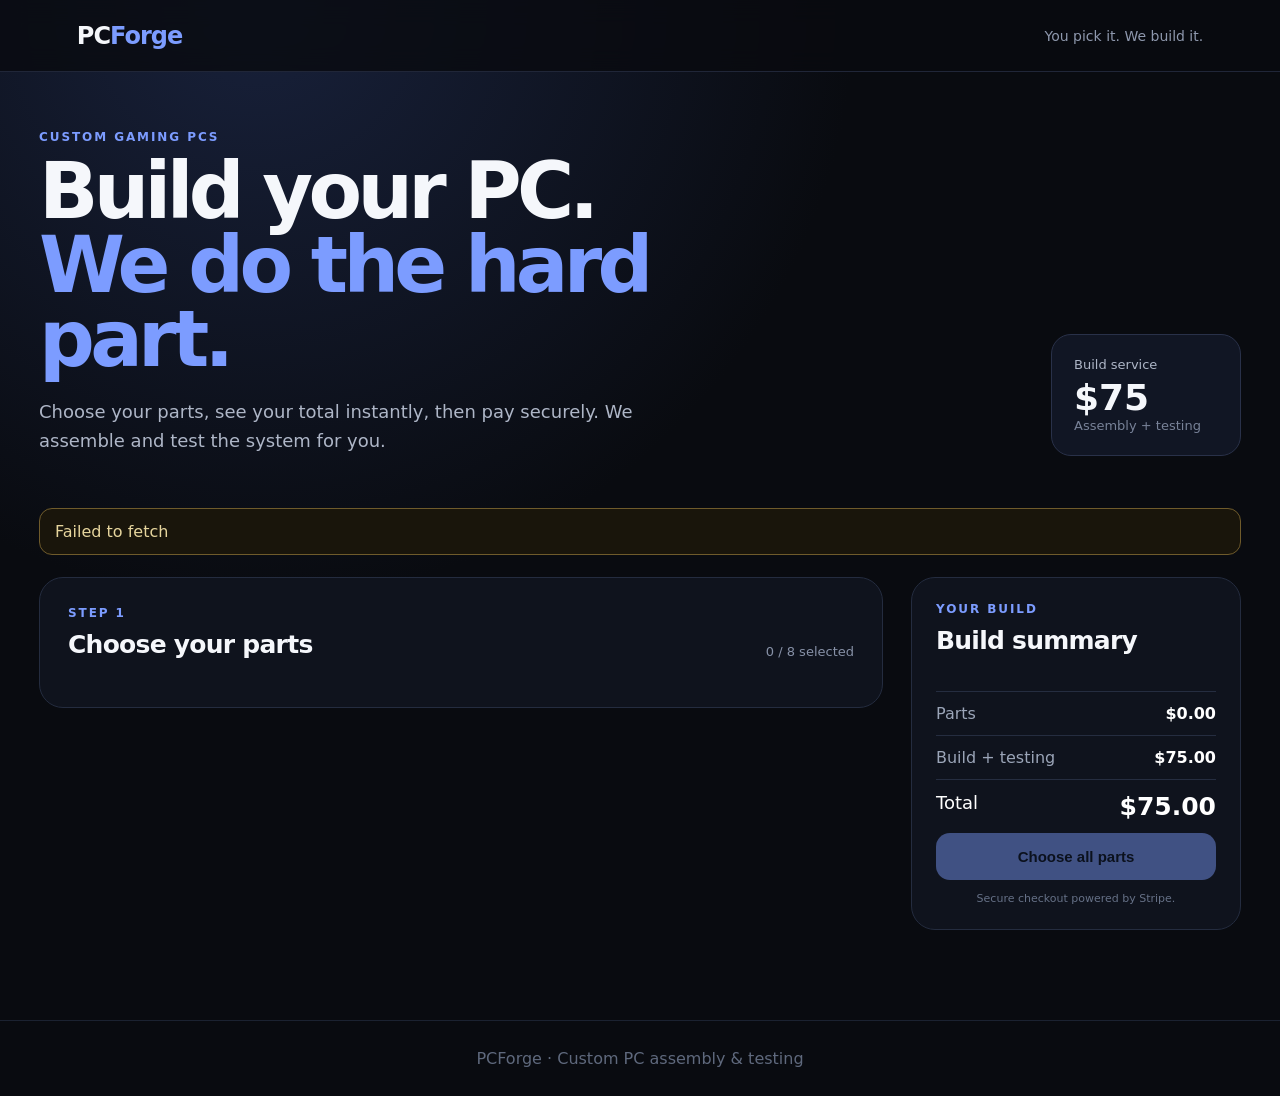
<file: index.html>
<!doctype html>
<html lang="en">
<head>
  <meta charset="utf-8">
  <meta name="viewport" content="width=device-width,initial-scale=1">
  <title>PCForge — Build Your PC</title>
  <link rel="stylesheet" href="styles.css">
</head>
<body>
  <header class="topbar">
    <div class="brand">PC<span>Forge</span></div>
    <div class="tag">You pick it. We build it.</div>
  </header>

  <main class="shell">
    <section class="hero">
      <div>
        <p class="eyebrow">CUSTOM GAMING PCS</p>
        <h1>Build your PC.<br><span>We do the hard part.</span></h1>
        <p class="hero-copy">Choose your parts, see your total instantly, then pay securely. We assemble and test the system for you.</p>
      </div>
      <div class="hero-card">
        <div class="hero-card-title">Build service</div>
        <div class="hero-price">$75</div>
        <div class="muted">Assembly + testing</div>
      </div>
    </section>

    <div id="notice" class="notice hidden"></div>

    <section class="builder-layout">
      <div class="parts-panel">
        <div class="section-heading">
          <div>
            <p class="eyebrow">STEP 1</p>
            <h2>Choose your parts</h2>
          </div>
          <div id="progress" class="progress">0 / 8 selected</div>
        </div>
        <div id="categories"></div>
      </div>

      <aside class="cart">
        <div class="cart-sticky">
          <p class="eyebrow">YOUR BUILD</p>
          <h2>Build summary</h2>
          <div id="summary" class="summary"></div>
          <div class="line"><span>Parts</span><strong id="parts-total">$0.00</strong></div>
          <div class="line"><span>Build + testing</span><strong>$75.00</strong></div>
          <div class="total-line"><span>Total</span><strong id="grand-total">$75.00</strong></div>
          <button id="checkout" class="checkout" disabled>Choose all parts</button>
          <p class="secure">Secure checkout powered by Stripe.</p>
        </div>
      </aside>
    </section>
  </main>

  <footer>PCForge · Custom PC assembly & testing</footer>
  <script src="app.js"></script>
</body>
</html>
</file>
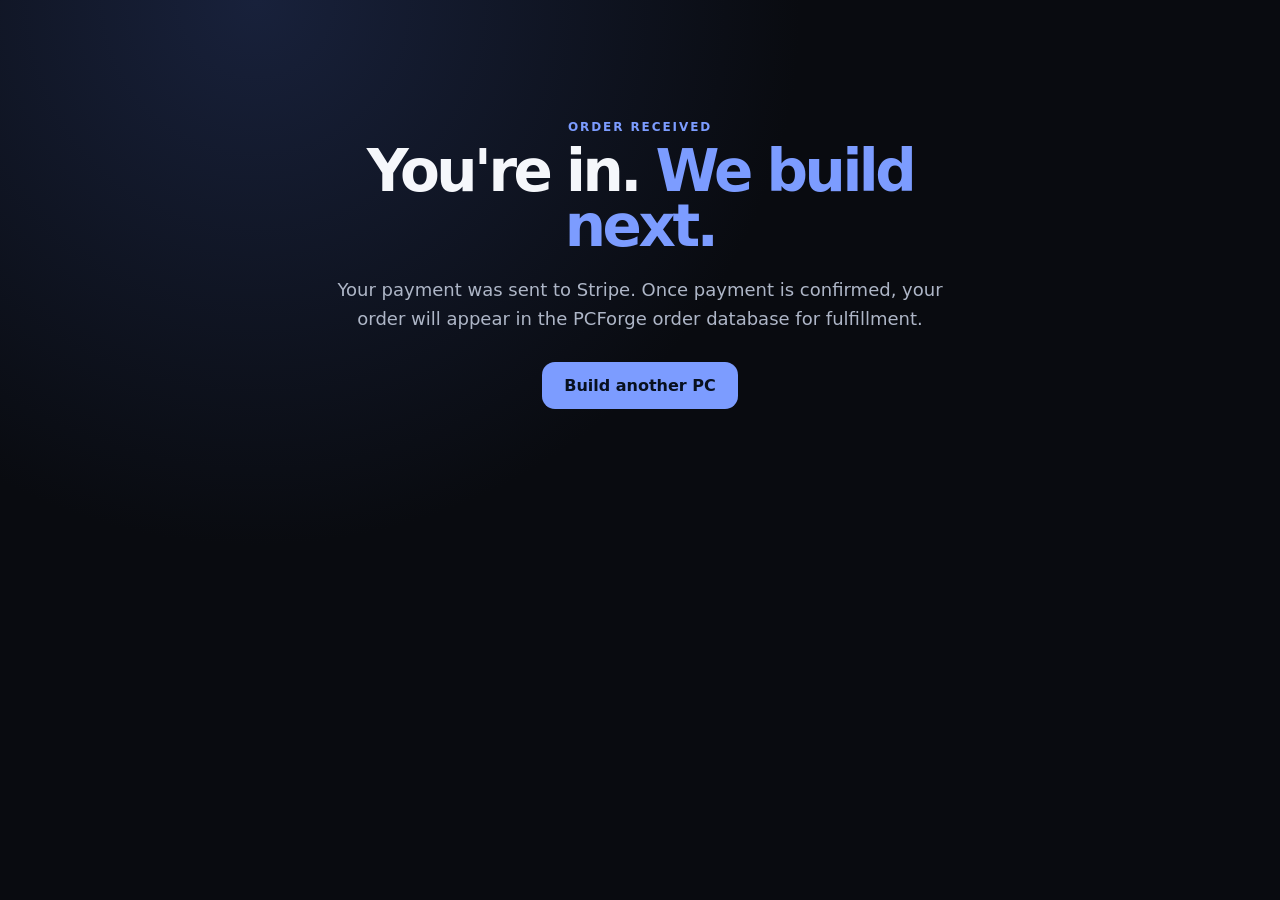
<file: success.html>
<!doctype html>
<html lang="en"><head><meta charset="utf-8"><meta name="viewport" content="width=device-width,initial-scale=1"><title>Order received — PCForge</title><link rel="stylesheet" href="styles.css"></head>
<body><main class="shell" style="max-width:760px;text-align:center;padding-top:120px"><p class="eyebrow">ORDER RECEIVED</p><h1 style="font-size:58px">You're in. <span>We build next.</span></h1><p class="hero-copy" style="margin-left:auto;margin-right:auto">Your payment was sent to Stripe. Once payment is confirmed, your order will appear in the PCForge order database for fulfillment.</p><a href="index.html" style="display:inline-block;margin-top:28px;color:#08101f;background:#7c9cff;padding:14px 22px;border-radius:13px;font-weight:800;text-decoration:none">Build another PC</a></main></body></html>
</file>
<file: styles.css>
*{box-sizing:border-box}
:root{font-family:Inter,ui-sans-serif,system-ui,-apple-system,BlinkMacSystemFont,"Segoe UI",sans-serif;color:#f5f7fb;background:#090b10}
body{margin:0;background:radial-gradient(circle at 20% 0%,#18213b 0,#090b10 40%);min-height:100vh}
.topbar{height:72px;border-bottom:1px solid #202638;display:flex;align-items:center;justify-content:space-between;padding:0 6%;background:#090b10cc;backdrop-filter:blur(12px);position:sticky;top:0;z-index:10}
.brand{font-weight:900;font-size:24px;letter-spacing:-1px}.brand span{color:#7c9cff}
.tag{color:#8e98ad;font-size:14px}
.shell{max-width:1250px;margin:auto;padding:58px 24px 90px}
.hero{display:flex;justify-content:space-between;gap:40px;align-items:end;padding-bottom:52px}
.eyebrow{font-size:12px;font-weight:800;letter-spacing:.16em;color:#7c9cff;margin:0 0 10px}
h1{font-size:clamp(44px,7vw,78px);line-height:.95;letter-spacing:-.06em;margin:0;max-width:780px}
h1 span{color:#7c9cff}
.hero-copy{max-width:650px;color:#aeb6c7;font-size:18px;line-height:1.6;margin:22px 0 0}
.hero-card{min-width:190px;padding:22px;border:1px solid #293149;border-radius:20px;background:#111624}
.hero-card-title{color:#aeb6c7;font-size:13px}.hero-price{font-size:36px;font-weight:900;margin-top:5px}.muted{color:#788298;font-size:13px}
.builder-layout{display:grid;grid-template-columns:minmax(0,1fr) 330px;gap:28px;align-items:start}
.parts-panel,.cart-sticky{border:1px solid #242c3f;background:#0f131d;border-radius:24px}
.parts-panel{padding:28px}.cart-sticky{padding:24px;position:sticky;top:96px}
.section-heading{display:flex;justify-content:space-between;gap:20px;align-items:end;margin-bottom:20px}
h2{margin:0;font-size:25px;letter-spacing:-.03em}.progress{color:#8791a7;font-size:13px}
.category{margin:18px 0 26px}.category-title{display:flex;align-items:center;justify-content:space-between;margin-bottom:10px}
.category-title h3{margin:0;font-size:16px}.category-title small{color:#69738a}
.options{display:grid;grid-template-columns:repeat(2,minmax(0,1fr));gap:10px}
.option{width:100%;text-align:left;padding:15px;border:1px solid #293149;background:#121826;color:#f5f7fb;border-radius:15px;cursor:pointer;transition:.15s}
.option:hover{border-color:#51618a;transform:translateY(-1px)}
.option.selected{border-color:#7c9cff;background:#17203a;box-shadow:0 0 0 1px #7c9cff33 inset}
.option-name{font-weight:750}.option-desc{font-size:12px;color:#7f899e;margin-top:4px}.option-price{font-weight:800;margin-top:10px}
.summary{display:grid;gap:8px;margin:18px 0}
.summary-row{display:flex;justify-content:space-between;gap:10px;font-size:13px}.summary-row span:first-child{color:#8b95a9}.summary-row strong{text-align:right}
.line,.total-line{display:flex;justify-content:space-between;padding:12px 0;border-top:1px solid #252d40;color:#9ba5b8}.line strong{color:#fff}.total-line{font-size:18px;color:#fff}.total-line strong{font-size:25px}
.checkout{width:100%;border:0;border-radius:14px;padding:15px;font-size:15px;font-weight:850;background:#7c9cff;color:#08101f;cursor:pointer}.checkout:disabled{opacity:.45;cursor:not-allowed}
.secure{text-align:center;color:#667187;font-size:11px;margin:12px 0 0}
.notice{margin:0 0 22px;padding:13px 15px;border:1px solid #6f5b2b;background:#19150b;color:#e6d59d;border-radius:13px}.hidden{display:none}
footer{text-align:center;color:#5f697d;border-top:1px solid #1b2231;padding:28px}
@media(max-width:850px){.hero{display:block}.hero-card{margin-top:25px}.builder-layout{grid-template-columns:1fr}.cart-sticky{position:static}.options{grid-template-columns:1fr}}
</file>
